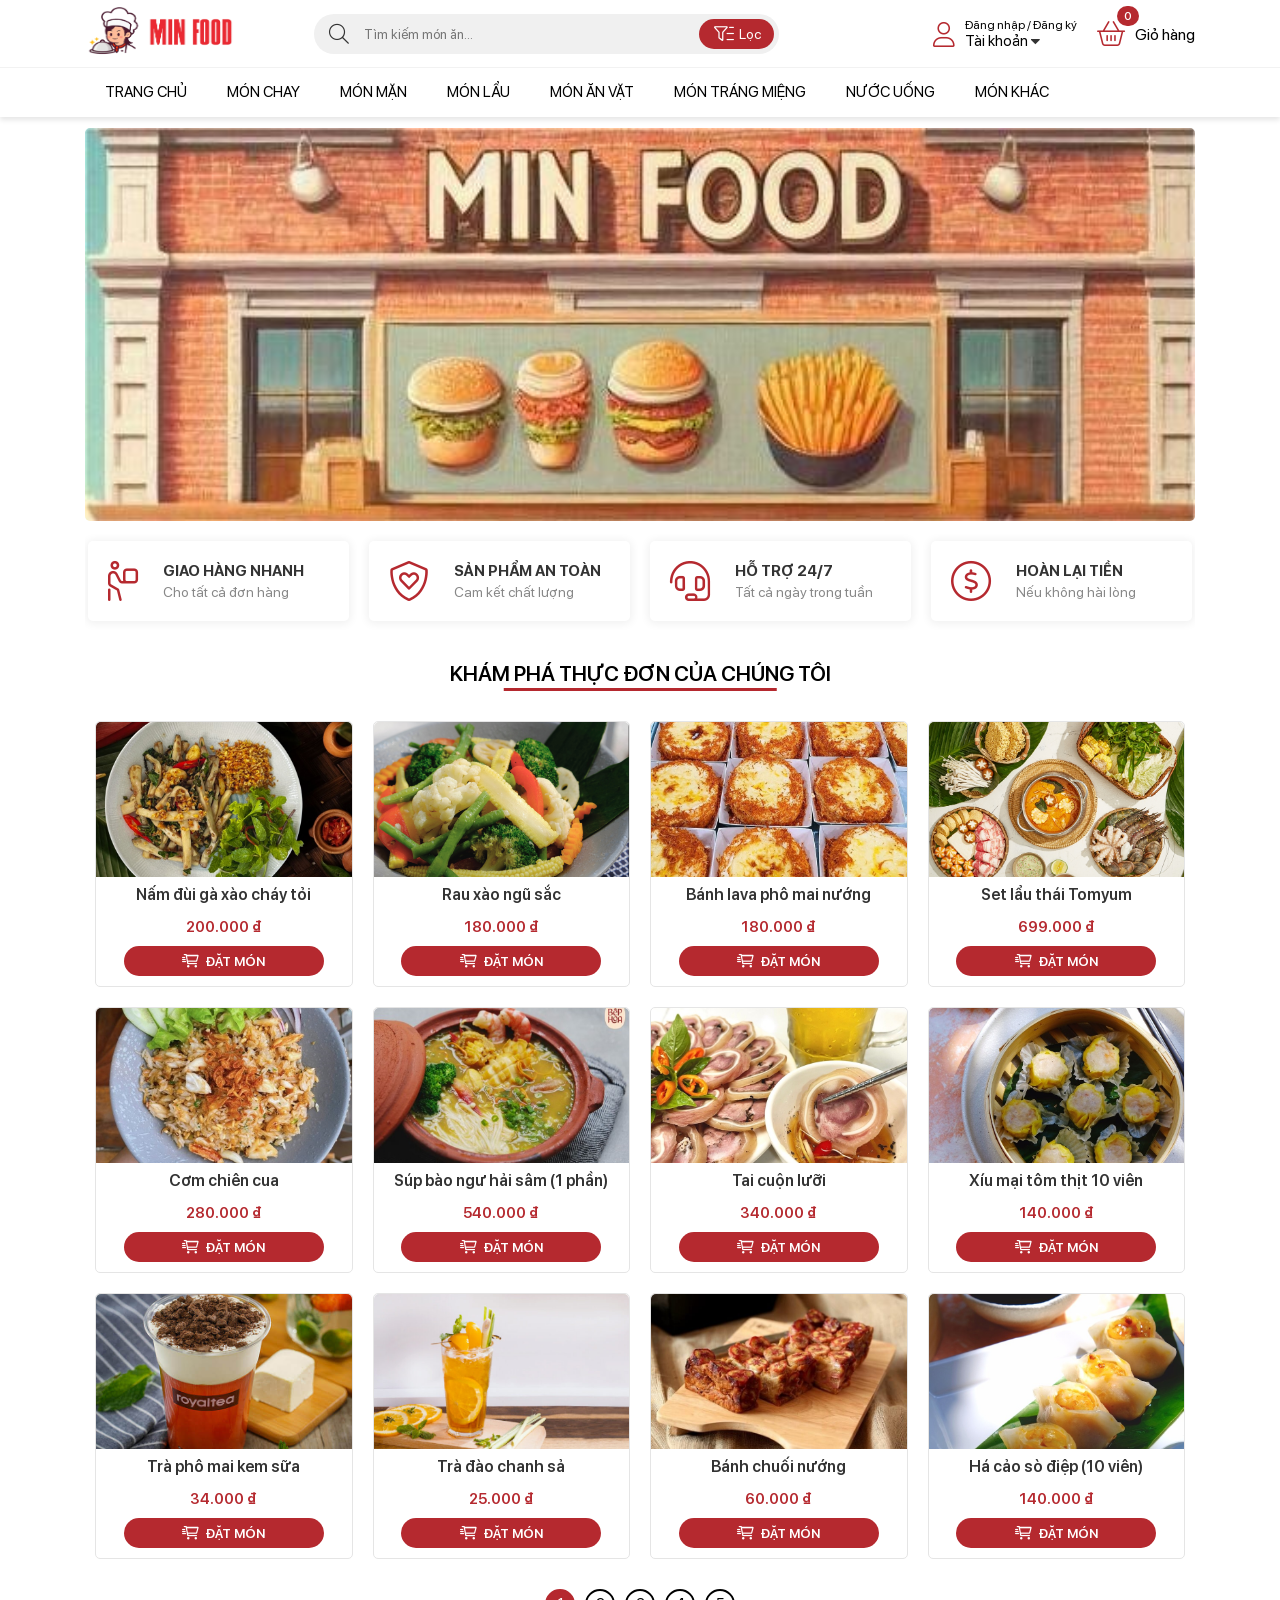
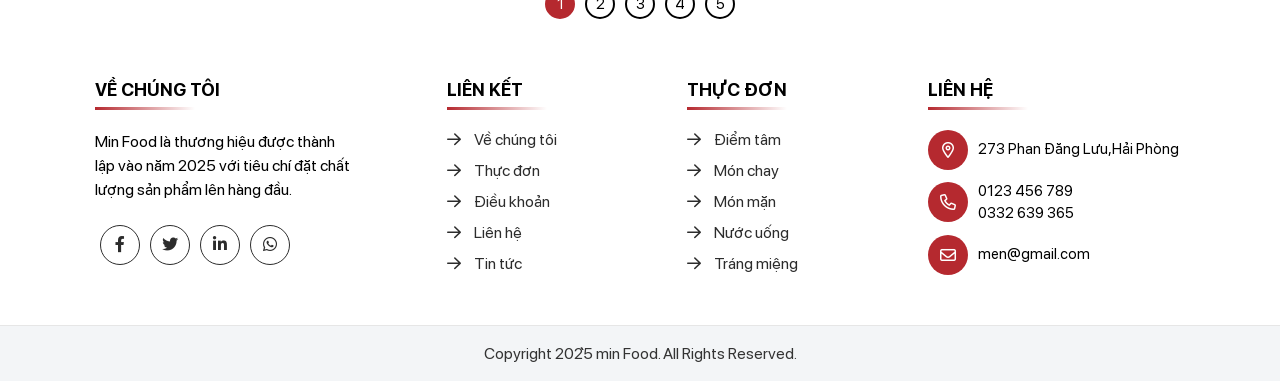
<file: index.html>
<!DOCTYPE html>
<html lang="en">

<head>
    <meta charset="UTF-8">
    <meta http-equiv="X-UA-Compatible" content="IE=edge">
    <meta name="viewport" content="width=device-width, initial-scale=1.0">
    <title>Min Food</title>
    <link href='./assets/img/favicon.png' rel='icon' type='image/x-icon' />
    <link rel="stylesheet" href="./assets/css/main.css">
    <link rel="stylesheet" href="./assets/css/home-responsive.css">
    <link rel="stylesheet" href="./assets/css/toast-message.css">
    <link rel="stylesheet" href="./assets/font/font-awesome-pro-v6-6.2.0/css/all.min.css"/>
</head>
<body>
    <header>
        <div class="header-top">
            <div class="container">
                <div class="header-top-left">
                    <ul class="header-top-list">
                        <li><a href=""><i class="fa-regular fa-phone"></i> 033 262 9365 (miễn phí)</a></li>
                        <li><a href=""><i class="fa-light fa-location-dot"></i> Xem vị trí cửa hàng</a></li>
                    </ul>
                </div>
                <div class="header-top-right">
                    <ul class="header-top-list">
                        <li><a href="">Giới thiệu</a></li>
                        <li><a href="">Cửa hàng</a></li>
                        <li><a href="">Chính sách</a></li>
                    </ul>
                </div>
            </div>
        </div>
        <div class="header-middle">
            <div class="container">
                <div class="header-middle-left">
                    <div class="header-logo">
                        <a href="">
                            <img src="./assets/img/min-food.png" alt="" class="header-logo-img" width="50px" height="50px">
                        </a>
                    </div>
                </div>
                <div class="header-middle-center">
                    <form action="" class="form-search">
                        <span class="search-btn"><i class="fa-light fa-magnifying-glass"></i></span>
                        <input type="text" class="form-search-input" placeholder="Tìm kiếm món ăn..."
                            oninput="searchProducts()">
                        <button class="filter-btn"><i class="fa-light fa-filter-list"></i><span>Lọc</span></button>
                    </form>
                </div>
                <div class="header-middle-right">
                    <ul class="header-middle-right-list">
                        <li class="header-middle-right-item dnone open" onclick="openSearchMb()">
                            <div class="cart-icon-menu">
                                <i class="fa-light fa-magnifying-glass"></i>
                            </div>
                        </li>
                        <li class="header-middle-right-item close" onclick="closeSearchMb()">
                            <div class="cart-icon-menu">
                                <i class="fa-light fa-circle-xmark"></i>
                            </div>
                        </li>
                        <li class="header-middle-right-item dropdown open">
                            <i class="fa-light fa-user"></i>
                            <div class="auth-container">
                                <span class="text-dndk">Đăng nhập / Đăng ký</span>
                                <span class="text-tk">Tài khoản <i class="fa-sharp fa-solid fa-caret-down"></i></span>
                            </div>
                            <ul class="header-middle-right-menu">
                                    <li><a id="login" href="javascript:;"><i class="fa-light fa-right-to-bracket"></i> Đăng nhập</a></li>
                                  <li><a id="signup" href="javascript:;"><i class="fa-light fa-user-plus"></i> Đăng ký</a></li>
                            </ul>
                        </li>
                        <li class="header-middle-right-item open" onclick="openCart()">
                            <div class="cart-icon-menu">
                                <i class="fa-light fa-basket-shopping"></i>
                                <span class="count-product-cart">0</span>
                            </div>
                            <span>Giỏ hàng</span>
                        </li>
                    </ul>
                </div>
            </div>
        </div>
    </header>
    <nav class="header-bottom">
        <div class="container">
            <ul class="menu-list">
                <li class="menu-list-item"><a href="" class="menu-link">Trang chủ</a></li>
                <li class="menu-list-item" onclick="showCategory('Món chay')"><a href="javascript:;" class="menu-link">Món chay</a></li>
                <li class="menu-list-item" onclick="showCategory('Món mặn')"><a href="javascript:;" class="menu-link">Món mặn</a></li>
                <li class="menu-list-item" onclick="showCategory('Món lẩu')"><a href="javascript:;" class="menu-link">Món lẩu</a></li>
                <li class="menu-list-item" onclick="showCategory('Món ăn vặt')"><a href="javascript:;" class="menu-link">Món ăn vặt</a></li>
                <li class="menu-list-item" onclick="showCategory('Món tráng miệng')"><a href="javascript:;" class="menu-link">Món tráng miệng</a></li>
                <li class="menu-list-item" onclick="showCategory('Nước uống')"><a href="javascript:;" class="menu-link">Nước uống</a></li>
                <li class="menu-list-item" onclick="showCategory('Món khác')"><a href="javascript:;" class="menu-link">Món khác</a></li>
            </ul>
        </div>
    </nav>
    <div class="advanced-search">
        <div class="container">
            <div class="advanced-search-category">
                <span>Phân loại </span>
                <select name="" id="advanced-search-category-select" onchange="searchProducts()">
                    <option>Tất cả</option>
                    <option>Món chay</option>
                    <option>Món mặn</option>
                    <option>Món lẩu</option>
                    <option>Món ăn vặt</option>
                    <option>Món tráng miệng</option>
                    <option>Nước uống</option>
                </select>
            </div>
            <div class="advanced-search-price">
                <span>Giá từ</span>
                <input type="number" placeholder="tối thiểu" id="min-price" onchange="searchProducts()">
                <span>đến</span>
                <input type="number" placeholder="tối đa" id="max-price" onchange="searchProducts()">
                <button id="advanced-search-price-btn"><i class="fa-light fa-magnifying-glass-dollar"></i></button>
            </div>
            <div class="advanced-search-control">
                <button id="sort-ascending" onclick="searchProducts(1)"><i class="fa-regular fa-arrow-up-short-wide"></i></button>
                <button id="sort-descending" onclick="searchProducts(2)"><i class="fa-regular fa-arrow-down-wide-short"></i></button>
                <button id="reset-search" onclick="searchProducts(0)"><i class="fa-light fa-arrow-rotate-right"></i></button>
                <button onclick="closeSearchAdvanced()"><i class="fa-light fa-xmark"></i></button>
            </div>
        </div>
    </div>
    <main class="main-wrapper">
        <div class="container" id="trangchu">
            <div class="home-slider">
                <img src="./assets/img/banner-1.jpg" alt="">
                </div>
            <div class="home-service" id="home-service">
                <div class="home-service-item">
                    <div class="home-service-item-icon">
                        <i class="fa-light fa-person-carry-box"></i>
                    </div>
                    <div class="home-service-item-content">
                        <h4 class="home-service-item-content-h">GIAO HÀNG NHANH</h4>
                        <p class="home-service-item-content-desc">Cho tất cả đơn hàng</p>
                    </div>
                </div>
                <div class="home-service-item">
                    <div class="home-service-item-icon">
                        <i class="fa-light fa-shield-heart"></i>
                    </div>
                    <div class="home-service-item-content">
                        <h4 class="home-service-item-content-h">SẢN PHẨM AN TOÀN</h4>
                        <p class="home-service-item-content-desc">Cam kết chất lượng</p>
                    </div>
                </div>
                <div class="home-service-item">
                    <div class="home-service-item-icon">
                        <i class="fa-light fa-headset"></i>
                    </div>
                    <div class="home-service-item-content">
                        <h4 class="home-service-item-content-h">HỖ TRỢ 24/7</h4>
                        <p class="home-service-item-content-desc">Tất cả ngày trong tuần</p>
                    </div>
                </div>
                <div class="home-service-item">
                    <div class="home-service-item-icon">
                        <i class="fa-light fa-circle-dollar"></i>
                    </div>
                    <div class="home-service-item-content">
                        <h4 class="home-service-item-content-h">HOÀN LẠI TIỀN</h4>
                        <p class="home-service-item-content-desc">Nếu không hài lòng</p>
                    </div>
                </div>
            </div>
            <div class="home-title-block" id="home-title">
                <h2 class="home-title">Khám phá thực đơn của chúng tôi</h2>
            </div>
            <div class="home-products" id="home-products">
            </div>
            <div class="page-nav">
                <ul class="page-nav-list">
                </ul>
            </div>
        </div>
        <div class="container" id="account-user">
            <div class="main-account">
                <div class="main-account-header">
                    <h3>Thông tin tài khoản của bạn</h3>
                    <p>Quản lý thông tin để bảo mật tài khoản</p>
                </div>
                <div class="main-account-body">
                    <div class="main-account-body-col">
                        <form action="" class="info-user">
                            <div class="form-group">
                                <label for="infoname" class="form-label">Họ và tên</label>
                                <input class="form-control" type="text" name="infoname" id="infoname" placeholder="">
                            </div>
                            <div class="form-group">
                                <label for="infophone" class="form-label">Số điện thoại</label>
                                <input class="form-control" type="text" name="infophone" id="infophone" disabled="true"
                                    placeholder="">
                            </div>
                            <div class="form-group">
                                <label for="infoemail" class="form-label">Email</label>
                                <input class="form-control" type="email" name="infoemail" id="infoemail"
                                    placeholder="Thêm địa chỉ email của bạn">
                                <span class="inforemail-error form-message"></span>
                            </div>
                            <div class="form-group">
                                <label for="infoaddress" class="form-label">Địa chỉ</label>
                                <input class="form-control" type="text" name="infoaddress" id="infoaddress"
                                    placeholder="Thêm địa chỉ giao hàng của bạn">
                            </div>
                        </form>
                    </div>
                    <div class="main-account-body-col">
                        <form action="" class="change-password">
                            <div class="form-group">
                                <label for="" class="form-label w60">Mật khẩu hiện tại</label>
                                <input class="form-control" type="password" name="" id="password-cur-info"
                                    placeholder="Nhập mật khẩu hiện tại">
                                <span class="password-cur-info-error form-message"></span>
                            </div>
                            <div class="form-group">
                                <label for="" class="form-label w60">Mật khẩu mới </label>
                                <input class="form-control" type="password" name="" id="password-after-info"
                                    placeholder="Nhập mật khẩu mới">
                                <span class="password-after-info-error form-message"></span>
                            </div>
                            <div class="form-group">
                                <label for="" class="form-label w60">Xác nhận mật khẩu mới</label>
                                <input class="form-control" type="password" name="" id="password-comfirm-info"
                                    placeholder="Nhập lại mật khẩu mới">
                                <span class="password-after-comfirm-error form-message"></span>
                            </div>
                        </form>
                    </div>
                    <div class="main-account-body-row">
                        <div>
                            <button id="save-info-user" onclick="changeInformation()"><i
                                    class="fa-regular fa-floppy-disk"></i> Lưu thay đổi</button>
                        </div>
                        <div>
                            <button id="save-password" onclick="changePassword()"><i class="fa-regular fa-key"></i> Đổi
                                mật khẩu</button>
                        </div>
                    </div>
                </div>
            </div>
        </div>
        <div class="container" id="order-history">
            <div class="main-account">
                <div class="main-account-header">
                    <h3>Quản lý đơn hàng của bạn</h3>
                    <p>Xem chi tiết, trạng thái của những đơn hàng đã đặt.</p>
                </div>
                <div class="main-account-body">
                    <div class="order-history-section">
                    </div>
                </div>
            </div>
        </div>
    </main>
    <div class="modal product-detail">
        <button class="modal-close close-popup"><i class="fa-thin fa-xmark"></i></button>
        <div class="modal-container mdl-cnt" id="product-detail-content">
        </div>
    </div>
    <div class="modal signup-login">
        <div class="modal-container">
            <button class="form-close" onclick="closeModal()"><i class="fa-regular fa-xmark"></i></button>
            <div class="forms mdl-cnt">
                <div class="form-content sign-up">
                    <h3 class="form-title">
                        Đăng ký tài khoản
                    </h3>
                    <p class="form-description">Đăng ký thành viên để mua hàng và nhận những ưu đãi đặc biệt từ chúng
                        tôi </p>
                    <form action="" class="signup-form">
                        <div class="form-group">
                            <label for="fullname" class="form-label">Tên đầy đủ</label>
                            <input id="fullname" name="fullname" type="text" placeholder="VD: Phạm Mến"
                                class="form-control">
                            <span class="form-message-name form-message"></span>
                        </div>
                        <div class="form-group">
                            <label for="phone" class="form-label">Số điện thoại</label>
                            <input id="phone" name="phone" type="text" placeholder="Nhập số điện thoại"
                                class="form-control">
                            <span class="form-message-phone form-message"></span>
                        </div>
                        <div class="form-group">
                            <label for="password" class="form-label">Mật khẩu</label>
                            <input id="password" name="password" type="password" placeholder="Nhập mật khẩu"
                                class="form-control">
                            <span class="form-message-password form-message"></span>
                        </div>
                        <div class="form-group">
                            <label for="password_confirmation" class="form-label">Nhập lại mật khẩu</label>
                            <input id="password_confirmation" name="password_confirmation"
                                placeholder="Nhập lại mật khẩu" type="password" class="form-control">
                            <span class="form-message-password-confi form-message"></span>
                        </div>
                        <div class="form-group">
                            <input class="checkbox" name="checkbox" required="" type="checkbox" id="checkbox-signup">
                            <label for="checkbox-signup" class="form-checkbox">Tôi đồng ý với <a href="#"
                                    title="chính sách trang web" target="_blank">chính sách trang web</a></label>
                            <p class="form-message-checkbox form-message"></p>
                        </div>
                        <button class="form-submit" id="signup-button">Đăng ký</button>
                    </form>
                    <p class="change-login">Bạn đã có tài khoản ? <a href="javascript:;" class="login-link">Đăng nhập
                            ngay</a></p>
                </div>
                <div class="form-content login">
                    <h3 class="form-title">Đăng nhập tài khoản</h3>
                    <p class="form-description">Đăng nhập thành viên để mua hàng và nhận những ưu đãi đặc biệt từ chúng
                        tôi</p>
                    <form action="" class="login-form">
                        <div class="form-group">
                            <label for="phone" class="form-label">Số điện thoại</label>
                            <input id="phone-login" name="phone" type="text" placeholder="Nhập số điện thoại"
                                class="form-control">
                            <span class="form-message phonelog"></span>
                        </div>
                        <div class="form-group">
                            <label for="password" class="form-label">Mật khẩu</label>
                            <input id="password-login" name="password" type="password" placeholder="Nhập mật khẩu"
                                class="form-control">
                            <span class="form-message-check-login form-message"></span>
                        </div>
                        <button class="form-submit" id="login-button">Đăng nhập</button>
                    </form>
                    <p class="change-login">Bạn chưa có tài khoản ? <a href="javascript:;" class="signup-link">Đăng kí
                            ngay</a></p>
                </div>
            </div>
        </div>
    </div>
    <div class="modal-cart">
        <div class="cart-container">
            <div class="cart-header">
                <h3 class="cart-header-title"><i class="fa-regular fa-basket-shopping-simple"></i> Giỏ hàng</h3>
                <button class="cart-close" onclick="closeCart()"><i class="fa-sharp fa-solid fa-xmark"></i></button>
            </div>
            <div class="cart-body">
                <div class="gio-hang-trong">
                    <i class="fa-thin fa-cart-xmark"></i>
                    <p>Không có sản phẩm nào trong giỏ hàng của bạn</p>
                </div>
                <ul class="cart-list">
                </ul>
            </div>
            <div class="cart-footer">
                <div class="cart-total-price">
                    <p class="text-tt">Tổng tiền:</p>
                    <p class="text-price">0đ</p>
                </div>
                <div class="cart-footer-payment">
                    <button class="them-mon"><i class="fa-regular fa-plus"></i> Thêm món</button>
                    <button class="thanh-toan disabled">Thanh toán</button>
                </div>
            </div>
        </div>
    </div>
    <div class="modal detail-order">
        <div class="modal-container mdl-cnt">
            <h3 class="modal-container-title">Thông tin đơn hàng</h3>
            <button class="form-close" onclick="closeModal()"><i class="fa-regular fa-xmark"></i></button>
            <div class="detail-order-content">
            </div>
        </div>
    </div>
        <div class="widget-area">
            <div class="container">
                <div class="widget-row">
                    <div class="widget-row-col-1">
                        <h3 class="widget-title">Về chúng tôi</h3>
                        <div class="widget-row-col-content">
                            <p>Min Food là thương hiệu được thành lập vào năm 2025 với tiêu chí đặt chất lượng sản phẩm lên hàng đầu.</p>
                        </div>
                        <div class="widget-social">
                            <div class="widget-social-item">
                                <a href="">
                                    <i class="fab fa-facebook-f"></i>
                                </a>
                            </div>
                            <div class="widget-social-item">
                                <a href="">
                                    <i class="fab fa-twitter"></i>
                                </a>
                            </div>
                            <div class="widget-social-item">
                                <a href="">
                                    <i class="fab fa-linkedin-in"></i>
                                </a>
                            </div>
                            <div class="widget-social-item">
                                <a href="">
                                    <i class="fab fa-whatsapp"></i>
                                </a>
                            </div>
                        </div>
                    </div>
                    <div class="widget-row-col">
                        <h3 class="widget-title">Liên kết</h3>
                        <ul class="widget-contact">
                            <li class="widget-contact-item">
                                <a href="">
                                    <i class="fa-regular fa-arrow-right"></i>
                                    <span>Về chúng tôi</span>
                                </a>
                            </li>
                            <li class="widget-contact-item">
                                <a href="">
                                    <i class="fa-regular fa-arrow-right"></i>
                                    <span>Thực đơn</span>
                                </a>
                            </li>
                            <li class="widget-contact-item">
                                <a href="">
                                    <i class="fa-regular fa-arrow-right"></i>
                                    <span>Điều khoản</span>
                                </a>
                            </li>
                            <li class="widget-contact-item">
                                <a href="">
                                    <i class="fa-regular fa-arrow-right"></i>
                                    <span>Liên hệ</span>
                                </a>
                            </li>
                            <li class="widget-contact-item">
                                <a href="">
                                    <i class="fa-regular fa-arrow-right"></i>
                                    <span>Tin tức</span>
                                </a>
                            </li>
                        </ul>
                    </div>
                    <div class="widget-row-col">
                        <h3 class="widget-title">Thực đơn</h3>
                        <ul class="widget-contact">
                            <li class="widget-contact-item">
                                <a href="">
                                    <i class="fa-regular fa-arrow-right"></i>
                                    <span>Điểm tâm</span>
                                </a>
                            </li>
                            <li class="widget-contact-item">
                                <a href="">
                                    <i class="fa-regular fa-arrow-right"></i>
                                    <span>Món chay</span>
                                </a>
                            </li>
                            <li class="widget-contact-item">
                                <a href="">
                                    <i class="fa-regular fa-arrow-right"></i>
                                    <span>Món mặn</span>
                                </a>
                            </li>
                            <li class="widget-contact-item">
                                <a href="">
                                    <i class="fa-regular fa-arrow-right"></i>
                                    <span>Nước uống</span>
                                </a>
                            </li>
                            <li class="widget-contact-item">
                                <a href="">
                                    <i class="fa-regular fa-arrow-right"></i>
                                    <span>Tráng miệng</span>
                                </a>
                            </li>
                        </ul>
                    </div>
                    <div class="widget-row-col-1">
                        <h3 class="widget-title">Liên hệ</h3>
                        <div class="contact">
                            <div class="contact-item">
                                <div class="contact-item-icon">
                                    <i class="fa-regular fa-location-dot"></i>
                                </div>
                                <div class="contact-content">
                                    <span>273 Phan Đăng Lưu,Hải Phòng </span>
                                </div>
                            </div>
                            <div class="contact-item">
                                <div class="contact-item-icon">
                                    <i class="fa-regular fa-phone"></i>
                                </div>
                                <div class="contact-content contact-item-phone">
                                    <span>0123 456 789</span>
                                    <br>
                                    <span>0332 639 365</span>
                                </div>
                            </div>
                            <div class="contact-item">
                                <div class="contact-item-icon">
                                    <i class="fa-regular fa-envelope"></i>
                                </div>
                                <div class="contact-content conatct-item-email">
                                    <span>men@gmail.com</span>
                                </div>
                            </div>
                        </div>
                    </div>
                </div>
            </div>
        </div>
    </footer>
    <div class="copyright-wrap">
        <div class="container">
            <div class="copyright-content">
                <p>Copyright 202̀̀5 min Food. All Rights Reserved.</p>
            </div>
        </div>
    </div>
    <div class="back-to-top">
        <a href="#"><i class="fa-regular fa-arrow-up"></i></a>
    </div>
    <div class="checkout-page">
        <div class="checkout-header">
            <div class="checkout-return">
                <button onclick="closecheckout()"><i class="fa-regular fa-chevron-left"></i></button>
            </div>
            <h2 class="checkout-title">Thanh toán</h2>
        </div>
        <main class="checkout-section container">
            <div class="checkout-col-left">
                <div class="checkout-row">
                    <div class="checkout-col-title">
                        Thông tin đơn hàng
                    </div>
                    <div class="checkout-col-content">
                        <div class="content-group">
                            <p class="checkout-content-label">Hình thức giao nhận</p>
                            <div class="checkout-type-order">
                                <button class="type-order-btn active" id="giaotannoi">
                                    <i class="fa-duotone fa-moped"
                                        style="--fa-secondary-opacity: 1.0; --fa-primary-color: dodgerblue; --fa-secondary-color: #ffb100;"></i>
                                    Giao tận nơi
                                </button>
                                <button class="type-order-btn" id="tudenlay">
                                    <i class="fa-duotone fa-box-heart"
                                        style="--fa-secondary-opacity: 1.0; --fa-primary-color: pink; --fa-secondary-color: palevioletred;"></i>
                                    Tự đến lấy
                                </button>
                            </div>
                        </div>
                        <div class="content-group">
                            <p class="checkout-content-label">Ngày giao hàng</p>
                            <div class="date-order">
                            </div>
                        </div>
                        <div class="content-group chk-ship" id="giaotannoi-group">
                            <p class="checkout-content-label">Thời gian giao hàng</p>
                            <div class="delivery-time">
                                <input type="radio" name="giaongay" id="giaongay" class="radio">
                                <label for="giaongay">Giao ngay khi xong</label>
                            </div>
                            <div class="delivery-time">
                                <input type="radio" name="giaongay" id="deliverytime" class="radio">
                                <label for="deliverytime">Giao vào giờ</label>
                                <select class="choise-time">
                                    <option data-hours="08" value="08:00" selected="selected">08:00 - 09:00</option>

                                    <option data-hours="09" value="09:00">09:00 - 10:00</option>

                                    <option data-hours="10" value="10:00"> 10:00 - 11:00</option>

                                    <option data-hours="11" value="11:00"> 11:00 - 12:00</option>

                                    <option data-hours="12" value="12:00"> 12:00 - 13:00</option>

                                    <option data-hours="13" value="13:00"> 13:00 - 14:00</option>

                                    <option data-hours="14" value="14:00"> 14:00 - 15:00</option>

                                    <option data-hours="15" value="15:00"> 15:00 - 16:00</option>

                                    <option data-hours="16" value="16:00"> 16:00 - 17:00</option>

                                    <option data-hours="17" value="17:00"> 17:00 - 18:00</option>

                                    <option data-hours="18" value="18:00"> 18:00 - 19:00</option>

                                    <option data-hours="19" value="19:00"> 19:00 - 20:00</option>

                                    <option data-hours="20" value="20:00"> 20:00 - 21:00</option>

                                    <option data-hours="21" value="21:00"> 21:00 - 22:00</option>

                                </select>
                            </div>
                        </div>
                        <div class="content-group" id="tudenlay-group">
                            <p class="checkout-content-label">Lấy hàng tại chi nhánh</p>
                            <div class="delivery-time">
                                <input type="radio" name="chinhanh" id="chinhanh-1" class="radio">
                                <label for="chinhanh-1">273 Phan Đăng Lưu,Hải Phòng </label>
                            </div>
                            <div class="delivery-time">
                                <input type="radio" name="chinhanh" id="chinhanh-2" class="radio">
                                <label for="chinhanh-2">04 Trường Trinh, Quận Kiến An, Hải Phòng</label>
                            </div>
                        </div>
                        <div class="content-group">
                            <p class="checkout-content-label">Ghi chú đơn hàng</p>
                            <textarea type="text" class="note-order" placeholder="Nhập ghi chú"></textarea>
                        </div>
                    </div>
                </div>
                <div class="checkout-row">
                    <div class="checkout-col-title">
                        Thông tin người nhận
                    </div>
                    <div class="checkout-col-content">
                        <div class="content-group">
                            <form action="" class="info-nhan-hang">
                                <div class="form-group">
                                    <input id="tennguoinhan" name="tennguoinhan" type="text"
                                        placeholder="Tên người nhận" class="form-control">
                                    <span class="form-message"></span>
                                </div>
                                <div class="form-group">
                                    <input id="sdtnhan" name="sdtnhan" type="text" placeholder="Số điện thoại nhận hàng"
                                        class="form-control">
                                    <span class="form-message"></span>
                                </div>
                                <div class="form-group">
                                    <input id="diachinhan" name="diachinhan" type="text" placeholder="Địa chỉ nhận hàng"
                                        class="form-control chk-ship">
                                    <span class="form-message"></span>
                                </div>
                            </form>
                        </div>
                    </div>
                </div>
            </div>
             <div class="checkout-col-right">
                <p class="checkout-content-label">Đơn hàng</p>
                <div class="food-total-header" style="display: flex; font-weight: bold; margin-bottom: 10px; padding-bottom: 5px; border-bottom: 1px solid #eee;">
    <div class="count stt-count" style=" padding-right: 7px;">STT</div> 
    <div class="quantity-col" style=" padding-right: 5px;">Số lượng</div>
    <div class="info-food" style="flex-grow: 1; margin-left: 20px;">Tên món</div>

</div>
                <div class="bill-total" id="list-order-checkout">
                </div>
                
            <div class="discount-code-section" style="margin: 15px 0; border-top: 1px solid #eee; padding-top: 15px;">
    <p class="checkout-content-label" style="font-size: 14px; margin-bottom: 10px;">Mã giảm giá (Coupon)</p>
    <div style="overflow: hidden;">
        <input type="text" id="discountCodeInput" placeholder="Nhập mã giảm giá..." style="width: 70%; padding: 8px; border: 1px solid #ccc; border-radius: 4px; float: left;">
        <button id="applyDiscountBtn" onclick="applyDiscountCode()" style="width: 25%; padding: 8px; background: #0bc52d; color: white; border: none; border-radius: 4px; cursor: pointer; float: right;">Áp Dụng</button>
    </div>
    <span id="discountCodeMessage" style="display: block; margin-top: 5px; font-size: 12px; clear: both; min-height: 18px;"></span>
    <input type="hidden" id="appliedDiscountValue" value="0">
    <input type="hidden" id="appliedDiscountCode" value="">
</div>
                <div class="bill-payment">
                    <div class="total-bill-order">
                    </div>
                    <div class="policy-note">
                        Bằng việc bấm vào nút “Đặt hàng”, tôi đồng ý với
                        <a href="#" target="_blank">chính sách hoạt động</a>
                        của chúng tôi.
                    </div>
                </div>
                             <!-- QR thanh toán -->
<div class="qr-payment" style="text-align:center;margin-top:20px;">
    <h3>Thanh toán bằng QR</h3>

    <p>Mã đơn hàng: <span id="order-id"></span></p>

    <img id="qr-payment-img" width="220">

    <button onclick="createOrderQR()" style="margin-top:10px;padding:10px 20px;">
        Tạo mã thanh toán
    </button>
</div>
                <div class="total-checkout">
                    <div class="text">Tổng tiền</div>
                    <div class="price-bill">
                        <div class="price-final" id="checkout-cart-price-final">0</div>
                    </div>
                    <button class="complete-checkout-btn">Đặt hàng</button>
                </div>

            </div>
        </main>
    </div>
  <script>

function createOrderId(){
    let time = Date.now();
    let random = Math.floor(Math.random()*1000);
    return "MF" + time + random;
}

function createOrderQR(){

let total = document.getElementById("checkout-cart-price-final").innerText;

total = total.replace(/[^\d]/g,'');

let orderId = createOrderId();

document.getElementById("order-id").innerText = orderId;

let bank="970422";
let account="101011122004";
let name="MIN FOOD";

let qr=`https://img.vietqr.io/image/${bank}-${account}-compact2.png?amount=${total}&addInfo=${orderId}&accountName=${name}`;

document.getElementById("qr-payment-img").src = qr;

}

document.addEventListener("click",function(e){

if(e.target.classList.contains("complete-checkout-btn")){

setTimeout(function(){
createOrderQR();
},500);

}

});

</script>
    <div id="toast"></div>
    <script src="./js/initialization.js"></script>
    <script src="./js/main.js"></script>
    <script src="./js/checkout.js"></script>
    <script src="./js/toast-message.js"></script>
</body>
</html>
</file>
<file: assets/css/main.css>
@font-face{font-family:'SFProDisplay';src:url('../font/SFPRODISPLAY/SFProDisplay-Regular.ttf') format('truetype');font-weight:400;font-display:fallback}
@font-face{font-family:'SFProDisplay';src:url('../font/SFPRODISPLAY/SFProDisplay-Light.ttf') format('truetype');font-weight:300;font-display:fallback}
@font-face{font-family:'SFProDisplay';src:url('../font/SFPRODISPLAY/SFProDisplay-Medium.ttf') format('truetype');font-weight:500;font-display:fallback}
@font-face{font-family:'SFProDisplay';src:url('../font/SFPRODISPLAY/SFProDisplay-Bold.ttf') format('truetype');font-weight:bold;font-display:fallback}
@font-face{font-family:'SFProDisplay';src:url('../font/SFPRODISPLAY/SFProDisplay-Semibold.ttf') format('truetype');font-weight:600;font-display:fallback}
@font-face{font-family:'SFProDisplay';src:url('../font/SFPRODISPLAY/SFProDisplay-Heavy.ttf') format('truetype');font-weight:800;font-display:fallback}

:root {
    --white: #fff;
    --black: #000;
    --text-color: #333;
    --red: #B5292F;
}

ul,
li {
    list-style: none;
    padding: 0;
}

a {
    text-decoration: none;
}

body::-webkit-scrollbar {
    width: 3px;
    /* height:50px; */
}

.home-service::-webkit-scrollbar,.menu-list::-webkit-scrollbar{
    height:4px;
    max-width: 10px;
}

.home-service::-webkit-scrollbar-track,.menu-list::-webkit-scrollbar-track,body::-webkit-scrollbar-track {
    background-color: #fafafa;
}


.home-service::-webkit-scrollbar-thumb,.menu-list::-webkit-scrollbar-thumb,body::-webkit-scrollbar-thumb {
    /* background: rgba(0, 0, 0, 0); */
    background: rgba(0, 0, 0, 0.4);
    border-radius: 10px;
    -webkit-box-shadow: rgba(255, 255, 255, 0.3) 0 0 0 1px;
    box-shadow: rgba(255, 255, 255, 0.3) 0 0 0 1px;
}

/* body:hover::-webkit-scrollbar-thumb{
    background: rgba(0, 0, 0, 0.45);
} */

* {
    padding: 0;
    margin: 0;
    box-sizing: border-box;
}

html {
    scroll-behavior: smooth;
}


body {
    background-color: #fff;
    position: relative;
}

body,input,button,textarea,pre {
    font-family: SFProDisplay, sans-serif;
    -webkit-tap-highlight-color: rgba(0, 0, 0, 0)
}

/* Chrome, Safari, Edge, Opera */
input::-webkit-outer-spin-button,input::-webkit-inner-spin-button {
    -webkit-appearance: none;
    margin: 0;
}

/* Firefox */
input[type=number] {
    -moz-appearance: textfield;
}

/* Custom radio buttons */
input[type="radio"]+label {
    display: inline-block;
    cursor: pointer;
    position: relative;
    padding-left: 30px;
    margin-right: 15px;
}

input[type="radio"]+label:before {
    content: "";
    display: block;
    width: 22px;
    height: 22px;
    margin-right: 14px;
    position: absolute;
    top: -3px;
    left: 0;
    border: 1px solid #aaa;
    background-color: #fff;
    border-radius: 50%;
}

input[type="radio"] {
    display: none !important;
}

input[type="radio"]:checked+label:after {
    content: "";
    display: block;
    position: absolute;
    top: 3px;
    left: 6px;
    width: 12px;
    height: 12px;
    border-radius: 50%;
    background: var(--red);
}

input[type="radio"]:checked+label:before {
    border: 1px solid var(--red);
}

/* Custom checkbox */
input[type="checkbox"]+label {
    display: inline-block;
    cursor: pointer;
    position: relative;
    padding-left: 30px;
    margin-right: 15px;
    font-size: 13px;
}


input[type="checkbox"]+label:before {
    content: "";
    display: block;
    width: 18px;
    height: 18px;
    margin-right: 14px;
    position: absolute;
    top: -3px;
    left: 0;
    border: 1px solid #aaa;
    background-color: #fff;
    border-radius: 3px;
}

input[type="checkbox"] {
    display: none !important;
}

input[type="checkbox"]:checked+label:after {
    content: "\f00c";
    font-family: "Font Awesome 6 Pro";
    font-size: 15px;
    line-height: 16px;
    color: var(--white);
    display: block;
    position: absolute;
    top: 0;
    left: 4px;
    width: 16px;
    height: 16px;
}

input[type="checkbox"]:checked+label:before {
    border: 1px solid var(--red);
    background-color: var(--red);
}

.container {
    max-width: 1130px;
    padding: 0 10px;
    margin: 0 auto;
}

.dnone{
    display: none!important;
}


/* Header Menu */
header {
    background-color: var(--white);
    position: sticky;
    top:0;
    z-index: 15;    
}

.header-top {
    background-color: var(--red);
    height: 30px;
    width: 100%;
    display: none;
}

.header-top .container {
    display: flex;
    justify-content: space-between;
    align-items: center;
    height: 100%;
}

.header-top-list {
    display: flex;
    align-items: center;
    column-gap: 20px;
}

.header-top-list a {
    color: var(--white);
    font-size: 14px;
}

.header-top-list a i {
    margin-right: 4px;
}

.header-middle{
    box-shadow: inset 0px -0.5px 0px #e6e6e6;
}

.header-middle .container {
    padding: 7px 10px;
    display: flex;
    align-items: center;
    justify-content: space-between;
}

.header-logo-img {
    width: 150px;
}

.header-middle-center {
    padding: 0 30px;
    flex: 1;
}

.form-search {
    display: flex;
    justify-content: center;
    position: relative;
}

.form-search-input {
    height: 40px;
    outline: none;
    border: none;
    background-color: #f0f0f0;
    padding: 10px 20px;
    padding-left: 0;
    border-top-right-radius: 99px;
    border-bottom-right-radius: 99px;
    width: 65%;
    /* border: 1px solid #e6ecf0;
    background-color: #f5f8fa; */
}

.filter-btn,.search-btn {
    border: none;
    outline: none;
    font-size: 20px;
    height: 40px;
    padding: 0 15px;
    color: var(--text-color);
    cursor: pointer;
    display: flex;
    align-items: center;
}

.search-btn {
    background-color: #f0f0f0;
    border-top-left-radius: 99px;
    border-bottom-left-radius: 99px;
}

.filter-btn{
    background-color: var(--red);
    height: 30px;
    color: var(--white);
    width: 75px;
    border-radius: 99px;
    position: relative;
    right: 80px;
    top: 5px
}

.filter-btn span{
    font-size: 14px;
    margin-left: 5px;
}

.header-middle-right>ul {
    display: flex;
    column-gap: 20px;
}

.header-middle-right-item {
    display: flex;
    align-items: center;
    cursor: pointer;
}

.auth-container {
    display: flex;
    flex-direction: column;
}

.text-dndk {
    font-size: 12px;
}

.text-tk {
    font-size: 15px;
}

.header-middle-right-item {
    position: relative;
}

.header-middle-right-item i {
    font-size: 25px;
    margin-right: 10px;
    color: var(--red);
}

.text-tk i {
    font-size: 14px !important;
    color: var(--text-color) !important;
}

.cart-icon-menu {
    position: relative;
}

.cart-icon-menu span {
    color: var(--white);
    background: var(--red);
    height: 20px;
    left: 20px;
    top: -15px;
    border-radius: 40px;
    display: inline-block;
    text-align: center;
    line-height: 20px;
    font-size: 12px;
    font-weight: 500;
    position: absolute;
    padding: 0px 7px;
    z-index: 999999;
}

@keyframes slidein {
    from {
        left: -300px;
        top: 800px;
    }
    to {
        left: 20px;
        top: -15px;
    }
}


.header-middle-right-item:hover .header-middle-right-menu {
    visibility: visible;
    /* transform: scale(1); */
    transform: translateY(0);
    opacity: 1;
}

.header-middle-right-menu {
    position: absolute;
    top: calc(100% + 10px);
    border-radius: 5px;
    background-color: var(--white);
    border: 1px solid rgb(239, 239, 239);
    box-shadow: rgb(0 0 0 / 18%) 0px 6px 12px 0px;
    min-width: 200px;
    z-index: 2;
    visibility: hidden;
    /* transform: scale(0); */
    transform: translateY(20px);
    opacity: 0;
    transition: visibility 0.3s, transform 0.4s, opacity 0.3s;
}

/* .header-middle-right-menu::before{
    content: "";
    position: absolute;
    border-width: 20px 20px;
    border-style: solid;
    border-color: transparent transparent var(--white) transparent;
    top: -30px;
    left: 50%;
    transform: translateX(-50%);
    z-index: -1;
} */

.header-middle-right-menu::after {
    content: "";
    position: absolute;
    background-color: transparent;
    top: -10px;
    min-width: 200px;
    height: 10px;
}

.header-middle-right-menu li a {
    font-size: 14px;
    display: inline-block;
    padding: 8px 20px;
    color: var(--text-color);
    width: 100%;
}

.header-middle-right-menu li i {
    font-size: 14px;
    margin-right: 5px;
}

.header-middle-right-menu li:hover {
    background-color: #eee;
}

.header-middle-right-menu .border {
    border-top: 1px solid #eee;
}

.header-bottom{ 
    transition: transform 0.6s ease;
    position: fixed;
    left: 0;
    right: 0;
    background-color: var(--white);
    box-shadow: 0 3px 5px 0 rgb(0 0 0 / 10%);
    z-index: 4;
}

.header-bottom.hide{
    transform: translateY(-50px);
}

.header-middle-right-menu{
    right: 0;
}

.menu-list {
    display: flex;
    height: 49px;
    white-space: nowrap;
    overflow-x: auto;
    overflow-y: hidden;
}

.menu-link {
    color: var(--black);
    display: inline-block;
    padding: 15px 20px;
    text-transform: uppercase;
    position: relative;
    font-size: 15px;
}

.menu-link:hover::after {
    visibility: visible;
    transform: scale(1);
    opacity: 1;
}

.menu-link::after {
    content: "";
    position: absolute;
    height: 2px;
    visibility: hidden;
    transform: scale(0);
    opacity: 0;
    transition: visibility 0.3s, transform 0.3s, opacity 0.3s;
    width: 100%;
    left: 0;
    bottom: 0;
    background-color: var(--red);
    transition: all 0.3s ease;
}

.advanced-search{
    background-color: var(--white);
    position: fixed;
    z-index: 11;
    width: 100%;
    transform: translateY(-50px);
    transition: transform 0.6s ease;
}

.advanced-search.open{
    transform: translateY(0);
    box-shadow: 0 3px 5px 0 rgb(0 0 0 / 10%);
}

.advanced-search .container{
    display: flex;
    justify-content: space-around;
    align-items: center;
}

.advanced-search-price{
    display: flex;
    height: 49px;
    align-items: center;
}

#advanced-search-category-select{
    height: 35px;
    outline: none;
    border: none;
    border-radius: 5px;
    padding: 0 10px;
    background-color: #f0f0f0;
    border-right: 10px solid #f0f0f0;
    cursor: pointer;
}

.advanced-search-price input{
    border: none;
    outline: none;
    height: 35px;
    width: 140px;
    padding: 0 10px;
    background-color: #f0f0f0;
    border-radius: 5px;
}

.advanced-search span{
    margin: 0 10px;
    font-size: 15px;
    color: var(--text-color);
}

#advanced-search-price-btn,.advanced-search-control button{
    height: 35px;
    width: 35px;
    border: none;
    outline: none;
    border-radius: 5px;
    cursor: pointer;
}

#advanced-search-price-btn{
    margin-left: 10px;
    background-color: var(--red);
    color: var(--white);
    font-size: 20px;
}

.advanced-search-control button:hover{
    background-color: var(--red);
    color: var(--white);
}

/* Main Menu */
.main-wrapper {
    overflow: hidden;
    padding-top: 60px
}

.home-title-block {
    padding: 0 10px 10px;
    scroll-margin-top: 80px;
}

.home-slider{
    display: flex;
}

.home-slider img {
    width: 100%;
    height: auto;
    object-fit: cover;
    border-radius: 5px;
}

.home-service{
    display: flex;
    margin-top: 30px;
    column-gap: 20px;
    scroll-margin-top: 30px;
    white-space: nowrap;
    overflow-x: auto;
    margin: 10px 0;
    padding:10px 3px;
}

.home-service-item{
    box-shadow: 0px 1px 9px 2px #f1f1f1;
    width: 25%;   
    display: flex;
    padding: 20px;
    align-items: center;
    border-radius: 5px;
}

.home-service-item-icon i{
    font-size: 40px;
    margin-right: 25px;
    color: var(--red);
}

.home-service-item-content-h{
    font-size: 15px;
    color: var(--text-color)
}

.home-service-item-content-desc{
    margin-top: 4px;
    font-size: 14px;
    color:#888
}

.home-title {
    /* font-family: 'Lobster', cursive; */
    font-weight: 600;
    text-align: center;
    font-size: 21px;
    position: relative;
    text-transform: uppercase;
    margin-top: 30px;
}

.home-title::after {
    content: "";
    position: absolute;
    height: 3px;
    background-color: var(--red);
    width: 25%;
    left: 50%;
    transform: translate(-50%);
    bottom: -5px;
}

.no-result{
    width: 100%;
    text-align: center;
    margin: 10px 0;
}

.no-result-h{
    font-size: 25px;
    margin: 10px
}

.no-result-p{
    width: 100%;
    color: #757575;
    text-align: center;
}

.no-result i{
    color: #757575;
    font-size: 80px;
    margin-top: 30px;
}

.home-products {
    display: flex;
    flex-wrap: wrap;
    margin-top: 15px;
}

.col-product {
    width: 25%;
    padding: 10px;
    overflow: hidden;
}

.card-product {
    background-color: var(--white);
    border-radius: 5px;
    border: 1px solid #e5e5e5;
}

.card-header {
    border-top-left-radius: 5px;
    border-top-right-radius: 5px;
    overflow: hidden;
    position: relative;
}

.card-header strong {
    position: absolute;
    color: var(--white);
    background-color: var(--red);
    right: 5px;
    top: 5px;
    padding: 5px 10px;
    border-radius: 23px 23px 23px 0px;
    font-size: 12px;
    font-weight: 600;
    z-index: 1;
}

.card-image {
    height: 155px;
    width: 100%;
    object-fit: cover;
    transition: transform 0.4s ease;
    display: block;
}

.card-image:hover {
    transform: scale(1.05);
}

.card-image-link {
    display: block;
    width: 100%;
    height: 100%;
}

.card-content {
    padding: 8px 10px;
    text-align: center;
}

.card-title-link {
    color: var(--text-color);
    font-size: 16px;
    font-weight: 600;
}

.card-footer {
    padding: 5px 10px 10px;
}

.product-price{
    text-align: center;
}

.product-price .current-price {
    color: var(--red);
    font-weight: 600;
    font-size: 15px
}

.product-price .old-price {
    text-decoration: line-through;
    color: #808080;
    font-size: 13px;
    margin-left: 5px;
}

.product-buy {
    margin-top: 10px;
    display: flex;
    justify-content: center;
}

.card-button {
    background-color: var(--red);
    outline: none;
    border: none;
    width: 85%;
    padding: 7px;
    color: var(--white);
    border-radius: 20px;
    cursor: pointer;
    text-transform: uppercase;
    font-weight: 600;
}

.card-button:hover {
    box-shadow: inset 0 0 0 100px rgb(0 0 0 / 20%);

}

.card-button i {
    margin-right: 3px;
}

/* Page Nav  */

.page-nav,.page-nav-list {
    display: flex;
    justify-content: center;
    align-items: center;
    column-gap: 10px;
    margin-top: 10px;
}

.page-nav-item a {
    display: inline-block;
    color: var(--black);
    border: 2px solid #000;
    height: 30px;
    width: 30px;
    text-align: center;
    line-height: 27px;
    border-radius: 50%;
    font-size: 15px;
}

.page-nav-item.active a,.page-nav-item a:hover {
    background-color: var(--red);
    color: var(--white);
    border: 2px solid var(--red);
}

/*Modal Box*/
.modal {
    background-color: rgba(0, 0, 0, .6);
    position: fixed;
    top: 0;
    right: 0;
    left: 0;
    bottom: 0;
    display: flex;
    justify-content: center;
    align-items: center;
    opacity: 0;
    pointer-events: none;
    transition: opacity 0.3s ease;
    z-index: 16;
}

.modal.open {
    pointer-events: auto;
    opacity: 1;
}

.modal.open .modal-container{
    transform: scale(1);
}

.modal-close {
    background-color: rgb(0 0 0 / 40%);
    height: 50px;
    width: 50px;
    border-radius: 50%;
    font-size: 28px;
    color: var(--white);
    border: 0;
    position: absolute;
    top: 20px;
    right: 20px;
    padding: 20px;
    cursor: pointer;
    display: flex;
    justify-content: center;
    align-items: center;

}

.modal-close i {
    transition: all 0.4s;
}

.modal-close:hover i {
    transform: rotate(180deg)
}

.modal-container {
    background-color: var(--white);
    max-height: calc(100vh - 60px);
    box-shadow: 0px 4px 30px rgb(0 0 0 / 25%);
    border-radius: 5px;
    overflow: hidden;
    overflow-y: scroll;
    overflow-y: overlay;
    position: relative;
    transform: scale(0.8);
    transition: 0.3s ease;
}

.product-detail .modal-container {
    width: 585px;
}

.signup-login .modal-container {
    width: 380px;
}

.detail-order .modal-container {
    width: 550px;
}

.detail-order-content {
    padding: 20px
}

.modal-container::-webkit-scrollbar {
    width: 5px;
    height: 0;
}

.modal-container::-webkit-scrollbar-track {
    margin: 370px 0 80px;
}

.modal-container::-webkit-scrollbar-thumb {
    background: rgba(0, 0, 0, 0);
    border-radius: 10px;
    -webkit-box-shadow: rgba(255, 255, 255, 0.3) 0 0 0 1px;
    box-shadow: rgba(255, 255, 255, 0.3) 0 0 0 1px;
}

.modal-container:hover::-webkit-scrollbar-thumb {
    background: rgba(0, 0, 0, 0.45);
}

.modal-body {
    padding: 15px 20px;
}

.product-image {
    width: 100%;
    object-fit: cover;
    max-height: 375px;
}

h2.product-title {
    color: var(--black);
    font-size: 18px;
    font-weight: 600;
    margin-bottom: 10px;

}

.product-control {
    display: flex;
    justify-content: space-between;
    align-items: center;
    margin-bottom: 10px;
}

.priceBox .current-price {
    color: var(--red);
    font-weight: 600;
    font-size: 17px;
}

.priceBox .old-price {
    text-decoration: line-through;
    color: #808080;
    font-size: 13px;
    margin-left: 5px;
}

.buttons_added {
    display: -ms-inline-flexbox;
    display: inline-flex;
    white-space: nowrap;
}

.is-form {
    background-color: #f9f9f9;
    height: 25px;
    width: 25px;
    border: 1px solid #ddd;
    cursor: pointer;
    line-height: 20px;
}

.is-form:focus,.input-text:focus {
    outline: none;
}

.is-form.plus,.is-form.minus {
    border-radius: 50%;
}

.input-qty {
    background-color: #fff;
    height: 25px;
    width: 30px;
    text-align: center;
    font-size: 14px;
    display: inline-block;
    margin: 0 5px;
    border: 1px solid #ddd;
    padding: 0;
    border-radius: 5px;
    outline: none;
}

.input-qty::-webkit-outer-spin-button,
.input-qty::-webkit-inner-spin-button {
    --webkit-appearance: none;
    margin: 0;
}

.product-description {
    color: var(--text-color);
    font-size: 15px;
}

.notebox {
    border-top: 1px solid #eee;
    padding: 12px 20px;
}

.notebox-title {
    color: #808080;
    text-transform: uppercase;
    font-size: 13px;
    font-weight: 600;
    margin-bottom: 10px;
}

.text-note {
    width: 100%;
    height: 100px;
    border: none;
    outline: none;
    border-radius: 5px;
    padding: 15px;
    background-color: #F7F7F7;
    font-size: 14px;
}

.modal-footer {
    padding: 12px 20px;
    display: flex;
    justify-content: space-between;
    border-top: 1px solid #eee;
    background-color: var(--white);
    position: sticky;
    bottom: 0;
}

.price-total {
    display: flex;
    flex-direction: column;
}

.price-total .thanhtien {
    color: #808080;
    font-size: 13px;
}

.price-total .price {
    color: var(--red);
    font-weight: 600;
    font-size: 16px;
}

.modal-footer-control button {
    background-color: var(--red);
    border: none;
    outline: none;
    color: var(--white);
    padding: 10px 25px;
    font-size: 15px;
    border-radius: 25px;
    font-weight: 500;
    cursor: pointer;
}

/*  Sign up */

.modal.signup-login .modal-container {
    overflow: hidden;
}

.modal-container .forms {
    width: 200%;
    display: flex;
    align-items: center;
    /* height: 545px; */
    /* transition: height 0.2s ease; */
}

.modal-container.active .forms {
    height: 375px;
}

.modal-container.active .sign-up {
    margin-left: -50%;
}

.form-content {
    padding: 20px;
    width: 50%;
    /* transition: margin-left 0.15s ease; */
}

.form-title {
    text-align: center;
    padding-bottom: 10px;
    font-size: 20px;
}

.form-description {
    text-align: center;
    color: #808080;
    font-size: 14px;
}

.login-form,
.signup-form {
    margin-top: 15px;
}

.form-group {
    margin-bottom: 10px;
}

.form-label {
    margin-bottom: 5px;
    display: inline-block;
    font-size: 14px;
    font-weight: 600;
}

.form-control {
    width: 100%;
    height: 40px;
    padding: 8px 12px;
    border: 1px solid #e5e5e5;
    border-radius: 5px;
    outline: none;
    transition: border 0.3s linear;
}

.form-control.error {
    border-color: red;
}

.form-control:focus {
    border-color: var(--red);
}

.form-message {
    color: red;
    font-size: 13px;
    margin-top: 10px;
}

.form-submit {
    width: 100%;
    height: 40px;
    outline: none;
    border: none;
    color: var(--white);
    background-color: var(--red);
    border-radius: 5px;
    cursor: pointer;
    text-transform: uppercase;
}

.form-close {
    background-color: rgba(0, 0, 0, .3);
    height: 30px;
    width: 30px;
    line-height: 29px;
    position: absolute;
    right: 10px;
    top: 10px;
    z-index: 2;
    border-radius: 50%;
    border: none;
    outline: none;
    color: var(--white);
    cursor: pointer;
}

.change-login a,
label a {
    color: var(--red);
}

.change-login {
    padding-top: 15px;
    text-align: center;
    font-size: 16px;
}

/* Test login sign up */
.lg-container div {
    display: flex;
    align-items: center;
    justify-content: center;
}

.lg-container button {
    width: 50%;
    border: 0;
    outline: none;
    height: 40px;
    color: #fff;
    background-color: var(--red);
    cursor: pointer;
}

.lg-container button:first-of-type {
    border-right: 1px solid #eee;
}

/* Cart */
.modal-cart {
    background-color: rgba(0, 0, 0, .6);
    position: fixed;
    top: 0;
    right: 0;
    left: 0;
    bottom: 0;
    z-index: 16;
    display: flex;
    align-items: center;
    flex-direction: row;
    justify-content: flex-end;
    visibility: hidden;
}

.modal-cart.open {
    visibility: visible;

}

.modal-cart.open .cart-container {
    visibility: visible;
    transform: translateX(0);
}

.cart-container {
    overflow: hidden;
    position: relative;
    background-color: var(--white);
    width: 400px;
    height: calc(100% - 30px);
    right: 15px;
    border-radius: 10px;
    display: flex;
    flex-direction: column;
    padding-top: 66px;
    padding-bottom: 119px;
    transform: translateX(100%);
    visibility: hidden;
    transition: transform 0.5s cubic-bezier(0.645, 0.045, 0.355, 1), visibility 0.5s cubic-bezier(0.645, 0.045, 0.355, 1);
}

.cart-header {
    display: flex;
    justify-content: space-between;
    align-items: center;
    padding: 15px 20px;
    border-bottom: 1px solid #eee;
    position: absolute;
    top: 0;
    left: 0;
    width: 100%;
    background-color: var(--white);
}

.cart-header-title {
    font-weight: 600;
}

.cart-header-title i {
    color: var(--red);
    font-size: 20px;
    margin-right: 10px;
}

.cart-close {
    background-color: var(--white);
    border: none;
    outline: none;
    color: var(--black);
    border: 2px solid var(--black);
    padding: 10px;
    border-radius: 50%;
    height: 30px;
    width: 30px;
    display: flex;
    align-items: center;
    justify-content: center;
    font-size: 16px;
    cursor: pointer;
}

.cart-body {
    flex-grow: 1;
    padding: 10px 20px;
    overflow: auto;
}

.gio-hang-trong {
    display: flex;
    flex-direction: column;
    align-items: center;
    padding-top: 20px;
}

.gio-hang-trong i {
    font-size: 70px;
}

.gio-hang-trong p {
    font-size: 14px;
    margin-top: 20px;
}

.cart-item {
    list-style: none;
    padding: 15px 0;
    border-bottom: 1px solid #eee;
}

.cart-item-info {
    display: flex;
    justify-content: space-between;
}

.cart-item-title {
    font-size: 15px;
    width: 70%;
}

.cart-item-price {
    color: #666666;
    font-weight: 500;
    width: 30%;
    text-align: right;
    font-size: 14px;
}

.product-note {
    font-size: 13px;
    color: #808080;
    font-style: italic;
    margin-top: 5px;
}

.product-note i {
    margin-right: 5px;
}

.cart-item-control {
    display: flex;
    justify-content: space-between;
    margin-top: 10px;
}

.cart-item-delete {
    border: none;
    outline: none;
    background-color: var(--red);
    padding: 5px 10px;
    color: var(--white);
    border-radius: 5px;
    cursor: pointer;
    position: relative;
}

.cart-item-delete::before {
    content: "\f1f8";
    font-family: "Font Awesome 6 Pro";
    margin-right: 5px;
}

.cart-footer {
    padding: 20px;
    border-top: 1px solid #eee;
    position: absolute;
    bottom: 0;
    width: 100%;
}

.cart-total-price {

    display: flex;
    justify-content: space-between;
}

.cart-total-price .text-price,
.cart-total-price .text-tt {
    font-weight: 600;
    font-size: 18px;
}

.cart-total-price .text-price {
    color: red;
}

.cart-footer-payment {
    display: flex;
    column-gap: 10px;
    margin-top: 15px;
}

.cart-footer-payment button {
    outline: none;
    border: none;
    font-size: 15px;
    padding: 10px;
    border-radius: 5px;
    width: 50%;
    cursor: pointer;
}

button.them-mon {
    background-color: var(--white);
    border: 2px solid;
}

button.thanh-toan {
    background-color: var(--red);
    color: var(--white);
}

button.thanh-toan.disabled {
    cursor: default;
    opacity: 0.5;
    pointer-events: none;
}

#trangchu.hide {
    display: none;
}

#account-user {
    display: none !important;
}

#account-user.open {
    display: flex !important;
}

#order-history {
    display: none !important;
}

#order-history.open {
    display: flex !important;
    justify-content: center;
}

/* Trang thong tin tai khoan */
#account-user {
    display: flex;
    justify-content: center;
    background-color: #fff;
}

.sidebar-account {
    width: 20%;
    margin-right: 40px;
}

.menu-account {
    border: 1px solid #dae2e6;
}

.menu-account-item {
    padding: 10px 15px;
    color: var(--text-color);
    display: block;
    height: 100%;
    font-size: 15px;
    cursor: pointer;
}

.menu-account-item:hover,
.menu-account-item.active {
    background-color: #eee;
}

.menu-account-item:not(last-child) {
    border-bottom: 1px solid #eee;
}

.menu-account-item i {
    margin-right: 5px;
}

.main-account {
    width: 80%;
    border: 1px solid #dae2e6;
    padding: 20px;
}

.main-account.active {
    display: block;
}


.main-account-header {
    padding-bottom: 15px;
    border-bottom: 1px solid #eee;
}

.main-account-body {
    display: flex;
    flex-wrap: wrap;
}

.main-account-body-row {
    width: 100%;
    display: flex;
}

.main-account-body-row>div {
    width: 50%;
}


.main-account-body-col {
    padding-top: 10px;
    width: 50%;
}

.main-account-body-col .form-group {
    margin-right: 30px;
}

#save-password,
#save-info-user {
    border: none;
    outline: none;
    color: var(--white);
    background-color: var(--red);
    padding: 10px 15px;
    cursor: pointer;
    border-radius: 5px;
}

#save-password i,
#save-info-user i {
    margin-right: 5px;
}

input[type=number] {
    --moz-appearance: textfield;
}

/* Order History */
.order-history-section {
    padding-top: 20px;
    width: 100%;
}

.order-history-group {
    border: 1px solid #e5e5e5;
    padding: 15px;
    border-radius: 10px;
    margin-bottom: 20px;
}

.order-history {
    display: flex;
    justify-content: space-between;
    margin-bottom: 15px;
    position: relative;
}

.order-history-left {
    display: flex;
}

.order-history-left img {
    width: 100px;
    height: 100px;
    object-fit: cover;
    margin-right: 14px;
    border-radius: 5px;
}

.order-history-info p {
    margin-top: 7px;
}

.order-history-info h4 {
    font-weight: 500;
    color: var(--text-color);
    font-size: 16px;
}

.order-history-note {
    color: #0000008a;
    font-size: 14px;
}

.order-history-price {
    display: flex;
    flex-direction: column;
    justify-content: center;
}

.order-history-old-price {
    font-size: 14px;
    text-decoration: line-through;
    color: #808080;
}

.order-history-current-price {
    color: var(--red);
    font-weight: 500;
}

.order-history-control {
    border-top: 1px solid #f0f0f0;
    padding-top: 20px;
    display: flex;
    justify-content: space-between;
}

#order-history-detail,
.order-history-status-sp {
    background-color: #eee;
    padding: 5px 15px;
    border-radius: 15px;
    font-size: 14px;
    color: var(--text-color);
    text-transform: uppercase;
    position: relative;
}

.order-history-status-sp.complete{
    background-color: #27ae60;
    color: var(--white);
    padding-left: 35px;
}

.order-history-status-sp.complete::before{
    content: "\f00c";
    font-family: "Font Awesome 6 Pro";
    position: absolute;
    left: 16px;
    top: 50%;
    transform: translateY(-50%);
}

.order-history-status-sp.no-complete{
    background-color: #f04e2e;
    color: var(--white);
    padding-left: 35px;
}

.order-history-status-sp.no-complete::before{
    content: "\e1d4";
    font-family: "Font Awesome 6 Pro";
    position: absolute;
    left: 16px;
    top: 50%;
    transform: translateY(-50%);
}

#order-history-detail {
    outline: none;
    border: none;
    cursor: pointer;
    background-color: #e5e5e5;
    color: var(--text-color);
}

#order-history-detail i {
    margin-right: 5px;
}

.order-history-total-desc {
    font-size: 15px;
    margin-right: 15px;
}

.order-history-toltal-price {
    color: var(--red);
    font-size: 22px;
    font-weight: 500;
}

.empty-order-section{
    text-align: center;
}

.empty-order-img{
    width: 250px;
    margin-bottom: 20px;
}

/* Footer */
/* Css footer */
.footer {
    background-color: #f2f2f2;
    margin-top: 30px;
    border-top: 4px solid var(--red);
}

.footer .container {
    margin: 0 auto;
    display: block;
}

.footer-top {
    padding: 32px 0;
    border-bottom: 1px solid #e6e6e6;
    display: flex;
    justify-content: center;
    align-items: center;
    font-size: 16px;
    font-weight: 600;
}

.footer-top-content {
    display: flex;
    line-height: 26px;
    justify-content: space-between;
}

.footer-top-img {
    border-right: 1px solid #e6e6e6;
    padding-right: 25px;
}

.footer-top-img img {
    width: 240px;
}

.footer-top-subbox {
    display: flex;
    justify-content: space-between;
    align-items: center;
    margin-left: 30px;
}

.footer-top-subs-title {
    font-size: 24px;
    font-weight: 700;
    text-transform: uppercase;
}

.footer-top-subs-text {
    font-size: 15px;
    color: #888;
    font-weight: 500;
    margin-bottom: 0;
    margin-top: 10px;
}

.form-ground {
    margin-left: 50px;
    line-height: 26px;
    display: flex;
}

.form-ground-input,
.form-ground-btn {
    height: 50px;
    border-radius: 99px;
    font-weight: 500;
    font-size: 16px;
}

.form-ground-input {
    padding: 0 30px;
    border: 1px solid #ccc;
    color: #4D5765;
    outline: none;
    font-size: 15px;
}

.form-ground-btn {
    margin-left: 10px;
    padding: 0 40px;
    cursor: pointer;
    background: #B5292F;
    overflow: hidden;
    outline: none;
    border: none;
    color: white;
    text-transform: uppercase;
}

.form-ground-btn span {
    margin-right: 10px;
}

.form-ground-btn:hover {
    color: #010f1c;
    background-color: #fff;
}

.widget-area {
    padding: 60px 0 30px;
}

.widget-row {
    display: flex;
    justify-content: space-between;
}

.widget-row-col {
    width: 15%;
}

.widget-row-col-1 {
    width: 25%;
}

.widget-row>div{
    padding: 0 10px 10px;
}

.widget-title {
    font-size: 18px;
    text-transform: uppercase;
    font-weight: 700;
    padding-bottom: 10px;
    margin-bottom: 20px;
    position: relative;
}

.widget-title::after {
    content: '';
    position: absolute;
    bottom: 0;
    left: 0;
    border-top: none;
    height: 3px;
    width: 100px;
    background-image: linear-gradient(to right, var(--red), transparent);
}

.widget-row-col-content {
    padding-bottom: 18px;
    font-size: 16px;
    font-weight: 400;
    line-height: 1.5;
}

.widget-social {
    display: flex;
}

.widget-social-item {
    margin: 5px;
    width: 40px;
    height: 40px;
    border-radius: 50%;
    border: 1px solid #2C2C2C;
    display: flex;
    justify-content: center;
    align-items: center;
    cursor: pointer;
    transition: transform 0.3s linear;
}

.widget-contact-item {
    margin-bottom: 12px;
}

.widget-contact-item i {
    transition: transform 0.3s linear;
}

.widget-contact-item a {
    color: #2C2C2C;
}

.widget-contact-item:hover i {
    transform: translateX(4px);
}

.widget-social-item:hover {
    background-color: var(--red);
    transform: scale(1.1);
    border: none;
}

.widget-social-item:hover i {
    color: #fff;
}

.widget-social-item i {
    color: #2C2C2C;
}

.widget-contact i {
    font-size: 16px;
    margin-right: 10px;
}

.widget-contact span {
    font-weight: 400;
}

.contact-item {
    display: flex;
    align-items: center;
    margin-bottom: 10px;
}

.contact-item-icon {
    width: 40px;
    height: 40px;
    border-radius: 50%;
    display: flex;
    justify-content: center;
    align-items: center;
    background: var(--red);
    color: var(--white)
}

.contact-content {
    margin-left: 10px;
    width: 80%;
    line-height: 1.5;
    font-size: 15px;
}

.copyright-wrap {
    background: #f3f5f7;
    color: var(--text-color);
    margin: unset;
    padding: 18px 0;
    border-top: 1px solid #e6e6e6;
}

.copyright-content {
    display: flex;
    align-items: center;
    justify-content: center;
}

/* Back to top */
.back-to-top a {
    visibility: hidden;
    opacity: 0;
    transform: scale(0) rotate(180deg);
    position: fixed;
    right: 40px;
    bottom: 70px;
    height: 40px;
    width: 40px;
    background-color: var(--red);
    color: var(--white);
    text-align: center;
    line-height: 40px;
    border-radius: 50%;
    transition: all 0.4s ease;
    z-index: 2;
}

.back-to-top.active a {
    visibility: visible;
    opacity: 1;
    transform: scale(1);
}

/* Checkout Page */
.checkout-page {
    background-color: #f5f5f5;
    position: fixed;
    top: 0;
    right: 0;
    left: 0;
    bottom: 0;
    z-index: 100;
    overflow-y: auto;
    transform: translateX(100%);
    transition: all 0.5s ease;
}

.checkout-page.active {
    transform: translateX(0);
}

.checkout-header {
    background-color: var(--white);
    text-align: center;
    padding: 20px;
    border-bottom: 1px solid #eee;
    position: sticky;
    top: 0;
    width: 100%;
    z-index: 10;
}

.checkout-return {
    float: left;
}

.checkout-return button {
    float: left;
    border: none;
    width: 30px;
    background-color: transparent;
    outline: none;
    font-size: 20px;
    cursor: pointer;
    color: var(--text-color);
}

.checkout-title {
    font-weight: 700;
    font-size: 20px;
    color: var(--text-color);
}

.checkout-section {
    padding-top: 15px;
    display: flex;
    column-gap: 20px;
}

.checkout-row,
.checkout-col-right {
    background-color: var(--white);
    border-radius: 5px;
    border: 1px solid rgba(0, 0, 0, 0.15);
    box-shadow: 0px 4px 10px rgb(0 0 0 / 3%);
    margin-bottom: 20px;
}

.checkout-col-right {
    border: 1px solid var(--red);
    padding: 15px;
    height: 100%;
}

.checkout-col-right .checkout-content-label {
    font-size: 17px;
}

.content-group {
    padding: 15px 20px
}

.checkout-content-label {
    color: var(--black);
    font-weight: 600;
    margin-bottom: 15px;
}

.checkout-col-left {
    width: 70%;

}

.checkout-col-right {
    width: 30%;

}

.checkout-col-title {
    padding: 15px 20px 15px 33px;
    position: relative;
    font-size: 15px;
    line-height: 100%;
    text-transform: uppercase;
    color: #222222;
    font-weight: 700;
    border-bottom: 1px solid #E7E7E7;
}

.checkout-col-title:before {
    background: var(--red);
    width: 4px;
    height: 17px;
    left: 20px;
    top: 50%;
    -webkit-transform: translateY(-50%);
    transform: translateY(-50%);
    display: block;
    content: "";
    position: absolute;
}

.checkout-type-order {
    display: flex;
    column-gap: 15px;
}

.type-order-btn {
    width: 50%;
    height: 50px;
    cursor: pointer;
    font-size: 16px;
    background-color: #f6f6f6;
    border: none;
    border-radius: 5px;
    display: flex;
    align-items: center;
    justify-content: center;
    font-weight: 600;
}

.type-order-btn:hover,
.type-order-btn.active {
    border: 1px solid var(--red);
    background-color: var(--white);
    color: var(--text-color);
}

.type-order-btn i {
    font-size: 22px;
    margin-right: 20px;
}

#tudenlay-group {
    display: none;
}

.content-group.chk-ship {
    display: flex;
    flex-direction: column;
}

.date-order {
    display: flex;
    justify-content: space-between;
    column-gap: 20px;
}

.pick-date {
    width: 100%;
    display: flex;
    flex-direction: column;
    align-items: center;
    justify-content: center;
    background: #F6F6F6;
    border-radius: 6px;
    font-size: 12px;
    -webkit-transition: 0.2s;
    transition: 0.2s;
    color: #666666;
    padding: 10px 0;
}

.pick-date.active,
.pick-date:hover {
    background: var(--red);
    color: #FFFFFF;
}

.delivery-time:not(:last-child) {
    margin-bottom: 15px;
}

.delivery-time {
    display: flex;
    align-items: center;
}

.choise-time {
    font-size: 14px;
    border: 1px solid var(--red);
    height: 32px;
    outline: none !important;
    margin-left: 30px;
    background-color: var(--white);
    border-radius: 5px;
    padding: 3px
}

.note-order {
    background: #FFF6ED;
    width: 100%;
    border: none;
    outline: none;
    min-height: 80px;
    border-radius: 6px;
    padding: 13px;
    font-size: 14px;
    line-height: 100%;
    color: #222222;
}

.bill-total {
    margin-bottom: 20px;
}

.food-total {
    display: flex;
    margin-bottom: 10px;
}

.food-total .count {
    width: 27px;
    flex-shrink: 0;
    margin-right: 40px;
    font-size: 14px;
    line-height: 140%;
    display: block;
    color: var(--text-color);
    font-weight: 600;
}

.food-total .info-food {
    -webkit-box-flex: 1;
    -ms-flex-positive: 1;
    flex-grow: 1;
}

.food-total .name-food {
    font-size: 14px;
    color: var(--text-color);
    line-height: 140%;
    font-weight: 600;
}

.bill-payment {
    padding-top: 25px;
    border-top: 1px solid #D3D3D3;
    margin-bottom: 25px;
}

.priceFlx {
    display: flex;
    justify-content: space-between;
    margin-bottom: 10px;
    font-size: 15px;
}

.policy-note {
    font-size: 12px;
    color: #666666;
    margin: 15px 0;
}

.policy-note a {
    color: var(--red);
}

.priceFlx .count {
    color: var(--red);
    font-size: 12px;
}

.price-detail span {
    font-weight: 500;
}

.total-checkout {
    display: flex;
    justify-content: space-between;
    padding-top: 20px;
    border-top: 1px solid var(--red)
}

.price-bill {
    display: flex;
    flex-direction: column;
    align-items: flex-end;
}

.price-final {
    color: var(--red);
    font-weight: 600;
}

.price-ori {
    color: #666666;
    font-size: 13px;
    display: inline-block;
    margin-top: 6px;
    text-decoration-line: line-through;
}

.discount {
    color: #629050;
}

.complete-checkout-btn {
    width: 100%;
    height: 40px;
    outline: none;
    border: none;
    cursor: pointer;
    color: var(--white);
    background-color: var(--red);
    text-align: center;
    border-radius: 5px;
    margin-top: 20px;
    font-size: 15px;
    font-weight: 600;
}

.modal-container-title {
    display: inline-block;
    margin-top: 16px;
    margin-left: 20px;
    text-transform: uppercase;
}

.detail-order-item {
    display: flex;
    justify-content: space-between;
    border-bottom: 1px solid #eee;
    padding: 10px 0;
}

.detail-order-item-left {
    width: 40%;
}

.detail-order-item-right {
    white-space: nowrap;
    overflow: hidden;
    text-overflow: ellipsis;
}

.detail-order-item i {
    color: var(--red);
    margin-right: 5px;
}

.header-middle-right-item.close{
    display: none;
}
</file>
<file: assets/css/home-responsive.css>
@media (max-width: 991.98px) {
    .col-product {
        width: 33.33%;
    }

    .card-image {
        height: 170px;
    }

    .header-middle-center {
        padding: 0;
    }

    .footer-top-content{
        flex-direction: column;
        align-items: center;
    }

    .footer-top-img{
        margin-bottom: 20px;
        border: none;
    }

    .footer-top-subs-text{
        display: none;
    }

    .widget-row {
        flex-direction: row;
        flex-wrap: wrap;
        padding: 0 15px;
    }

    .widget-row-col-1 {
        width: 100%;
        padding-bottom: 20px;
    }

    .widget-row-col {
        width: 50%;
        padding-bottom: 20px;
    }

    .home-service-item{
        width: 50%;
    }
}

@media (max-width: 827px) {
    .advanced-search-price input{
        width: 70px;
    }
}

@media (max-width: 785px) {
    .header-middle-right-item>span,.auth-container{
        display: none;
    }

    .advanced-search .container{
        flex-wrap: wrap;
        padding-top: 10px;
    }

    .advanced-search-price input {
        width: 120px;
    }

    .advanced-search-price{
        order: 3;
    }

    .advanced-search {
        transform: translateY(-100%);
    }
}

@media (max-width: 575.98px) {
    .header-middle-center{
        display: none;
    }
    
    .header-middle-right-item.dnone{
        display: block!important;
    }

    .home-slider {
        padding: 0 10px;
    }


    .home-service-item{
        width: 90%;
    }

    .home-title {
        font-size: 19px;
    }

    .col-product {
        width: 100%;
        padding: 5px 10px;
    }

    .card-product {
        display: flex;
        border: none;
        padding-bottom: 10px;
        border-bottom: 1px solid #e5e5e5;
    }

    .card-header {
        width: 45%;
        object-fit: cover;
        height: 110px;
    }

    .card-image {
        height: 100%;
        border-radius: 5px;
    }

    .card-button{
        width: 100%;
        padding: 7px 20px
    }

    .product-image {
        max-height: 255px;
    }

    .food-info {
        display: flex;
        flex-direction: column;
        justify-content: flex-start;
        align-items: flex-start;
        width: 100%;
    }

    .product-buy {
        justify-content: flex-start;
    }

    .modal-container {
        height: 100vh !important;
        max-height: 100vh !important;
    }

    .modal-footer {
        position: fixed;
        bottom: 0;
        width: 100%;
    }

    .modal-close {
        z-index: 100;
        height: 30px;
        width: 30px;
        top: 10px;
        right: 10px;
    }

    .modal-cart {
        align-items: flex-end;
    }

    .cart-container {
        width: 100vw;
        right: 0;
        bottom: 0;
        height: 80vh;
        border-radius: 0;
        border-top-left-radius: 10px;
        border-top-right-radius: 10px;
        transform: translateY(100%);
    }

    .footer-top {
        padding: 30px 0;
    }

    .footer-top-img {
        display: none;
    }

    .footer-top-subbox {
        display: block;
        flex-direction: column;
        align-items: center;
        justify-content: center;
        margin: 0;
    }

    .form-ground {
        display: flex;
        margin-left: 0;
    }

    .footer-top-subs {
        margin-bottom: 15px;
        text-align: center;
    }

    .main-account-body-col{
        width: 100%;
    }

    .checkout-section{
        flex-wrap: wrap;
        padding: 5px 8px 0
    }

    .checkout-section>div{
        width: 100%;
    }

    .main-account{
        width: 97%;
    }

    .main-account{
        padding: 10px;
    }

    .order-history-control,.order-history {
        row-gap: 20px;
        flex-direction: column;
    }

    .order-history-right{
        position: absolute;
        left: 110px;
        bottom: 0;
    }

    .order-history-price{
        flex-direction: row;
        align-items: center;
    }

    .order-history-old-price{
        margin-right: 10px;
    }

    .order-history-total{
        display: flex;
        align-items: center;
        justify-content: space-between;
    }

    .order-history-toltal-price{
        font-size: 20px;
    }
}
</file>
<file: assets/css/toast-message.css>
/* Css toast message */
.toast {
    align-items: center;
    background: #fff;
    border-radius: 2px;
    padding: 20px 0;
    min-width: 400px;
    max-width: 450px;
    border-left: 4px solid;
    box-shadow: 0 5px 8px rgba(0, 0, 0, 0.08);
    transition: all linear 0.5s;
    position: relative;
}

.toast__private {
    display: flex;
}

@keyframes slideInLeft {
    from {
        opacity: 0.2;
        transform: translateX(calc(100% + 32px));
    }

    to {
        opacity: 1;
        transform: translateX(0);
    }
}

@keyframes fadeOut {
    to {
        opacity: 0;
    }
}

#toast {
    position: fixed;
    top: 32px;
    right: 32px;
    z-index: 100;
}

.toast+.toast {
    margin-top: 24px;
}

.toast__icon {
    font-size: 24px;
}

.toast__icon,
.toast__close {
    padding: 0 16px;
    line-height: 52px;
}

.toast__body {
    flex-grow: 1;
}

.toast__title {
    font-size: 16px;
    font-weight: 600;
    color: #333;
}

.toast__msg {
    font-size: 14px;
    color: #888;
    margin-top: 6px;
    line-height: 1.5;
}

.toast__close {
    font-size: 20px;
    color: rgba(0, 0, 0, 0.3);
    cursor: pointer;
}


.toast--success {
    border-color: #47d864;
}

.toast--success .toast__icon {
    color: #47d864;
}

.toast--info {
    border-color: #2f86eb;
}

.toast--info .toast__icon {
    color: #2f86eb;
}

.toast--warning {
    border-color: #ffc021;
}

.toast--warning .toast__icon {
    color: #ffc021;
}

.toast--error {
    border-color: #ff6243;
}

.toast--error .toast__icon {
    color: #ff6243;
}

.toast__background {
    height: 4px;
    background-color: #47d864;
    animation: background_time 3s linear;
    position: absolute;
    bottom: 0;
}

@keyframes background_time {
    0% {
        width: 100%;
    }

    10% {
        width: 90%;
    }

    20% {
        width: 80%;
    }

    30% {
        width: 70%;
    }

    40% {
        width: 60%;
    }

    50% {
        width: 50%;
    }

    60% {
        width: 40%;
    }

    70% {
        width: 30%;
    }

    80% {
        width: 20%;
    }

    90% {
        width: 10%;
    }

    100% {
        width: 0;
    }
}


/* Btn */
.btn {
    padding: 20px;
    margin: 5px;
    border-radius: 10px;
    cursor: pointer;
    transition: 0.2s;

}

.btn--success {
    background-color: #47d864;
}

.btn--error {
    background-color: #ff6243;
}

.btn:hover {
    transform: scale(0.98);
}

@media (max-width: 575.98px){
    .toast {
        min-width: 300px;
        max-width: 350px;
    }
}
</file>
